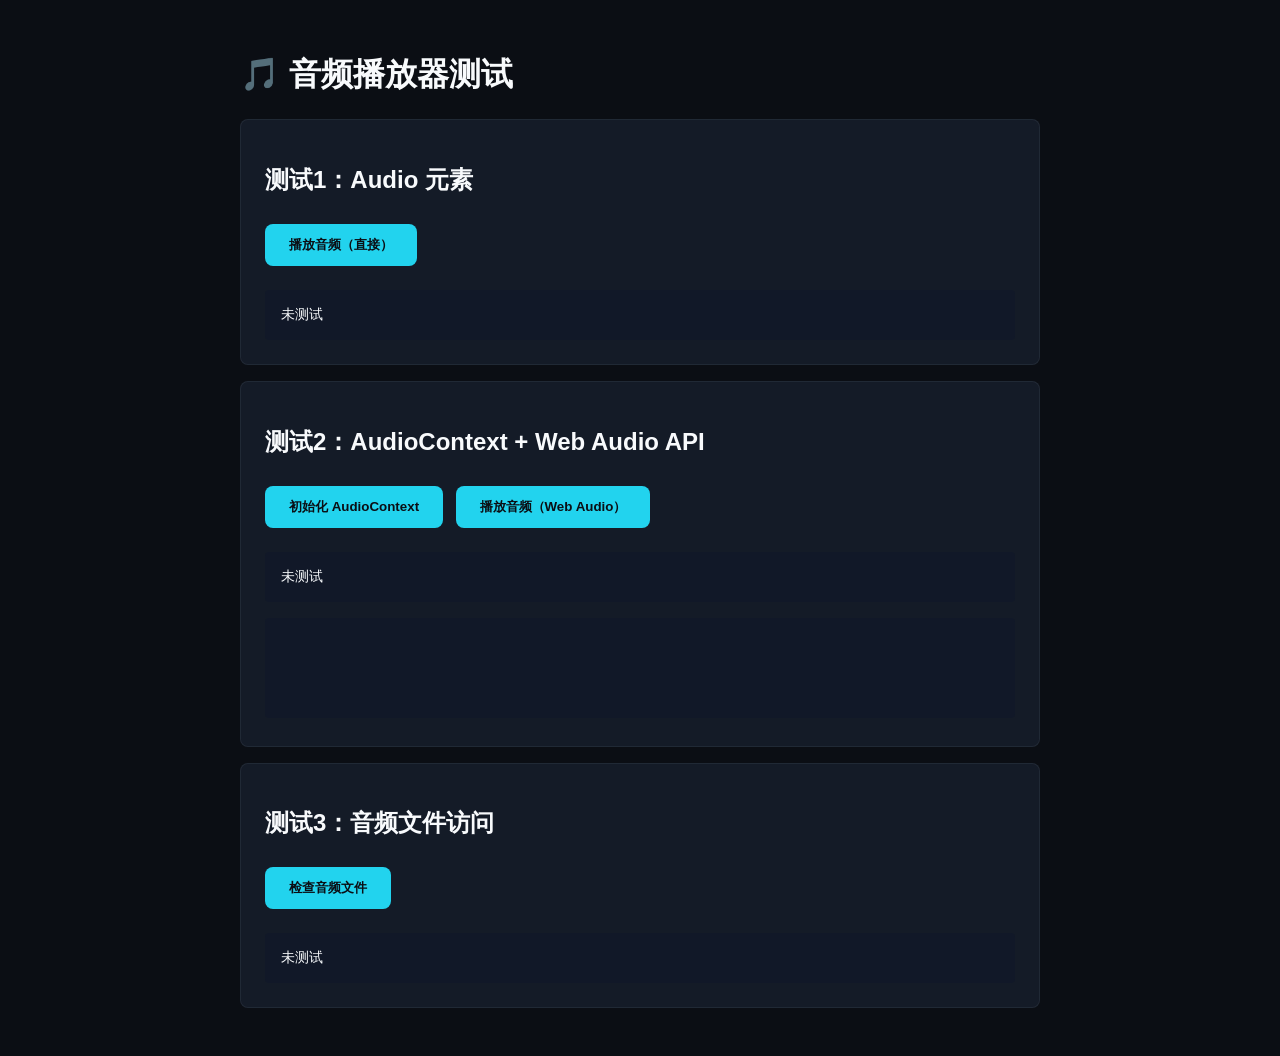
<file: test-audio.html>
<!DOCTYPE html>
<html>
<head>
    <title>音频测试 - Async25</title>
    <style>
        body {
            background: #0B0E14;
            color: #F8FAFC;
            font-family: 'Inter', sans-serif;
            padding: 2rem;
            max-width: 800px;
            margin: 0 auto;
        }
        .test-card {
            background: rgba(30, 41, 59, 0.5);
            border: 1px solid rgba(148, 163, 184, 0.1);
            border-radius: 8px;
            padding: 1.5rem;
            margin-bottom: 1rem;
        }
        button {
            background: #22D3EE;
            color: #0B0E14;
            border: none;
            padding: 0.75rem 1.5rem;
            border-radius: 8px;
            cursor: pointer;
            font-weight: 600;
            margin: 0.5rem 0.5rem 0.5rem 0;
        }
        button:hover {
            background: #4FD1C5;
        }
        .status {
            margin-top: 1rem;
            padding: 1rem;
            background: rgba(15, 23, 42, 0.5);
            border-radius: 4px;
            font-family: 'JetBrains Mono', monospace;
            font-size: 0.875rem;
        }
        .success { color: #4FD1C5; }
        .error { color: #F97316; }
        canvas {
            width: 100%;
            height: 100px;
            background: rgba(15, 23, 42, 0.5);
            border-radius: 4px;
            margin-top: 1rem;
        }
    </style>
</head>
<body>
    <h1>🎵 音频播放器测试</h1>
    
    <div class="test-card">
        <h2>测试1：Audio 元素</h2>
        <button id="test-audio">播放音频（直接）</button>
        <div class="status" id="audio-status">未测试</div>
    </div>
    
    <div class="test-card">
        <h2>测试2：AudioContext + Web Audio API</h2>
        <button id="test-context">初始化 AudioContext</button>
        <button id="test-play">播放音频（Web Audio）</button>
        <div class="status" id="context-status">未测试</div>
        <canvas id="visualizer"></canvas>
    </div>
    
    <div class="test-card">
        <h2>测试3：音频文件访问</h2>
        <button id="test-files">检查音频文件</button>
        <div class="status" id="files-status">未测试</div>
    </div>

    <script>
        let audio = null;
        let audioContext = null;
        let analyser = null;
        let source = null;
        
        // Test 1: Direct audio playback
        document.getElementById('test-audio').addEventListener('click', async () => {
            const status = document.getElementById('audio-status');
            try {
                audio = new Audio('music/DAMIDAMI.m4a');
                audio.volume = 0.5;
                await audio.play();
                status.innerHTML = '<span class="success">✅ 直接播放成功！音频正在播放...</span>';
                
                setTimeout(() => {
                    audio.pause();
                    status.innerHTML += '<br><span class="success">✅ 已暂停</span>';
                }, 3000);
            } catch (error) {
                status.innerHTML = `<span class="error">❌ 错误: ${error.message}</span>`;
            }
        });
        
        // Test 2: AudioContext initialization
        document.getElementById('test-context').addEventListener('click', () => {
            const status = document.getElementById('context-status');
            try {
                audioContext = new (window.AudioContext || window.webkitAudioContext)();
                analyser = audioContext.createAnalyser();
                analyser.fftSize = 256;
                
                status.innerHTML = `
                    <span class="success">✅ AudioContext 创建成功</span><br>
                    - State: ${audioContext.state}<br>
                    - Sample Rate: ${audioContext.sampleRate} Hz<br>
                    - FFT Size: ${analyser.fftSize}
                `;
                
                startVisualizer();
            } catch (error) {
                status.innerHTML = `<span class="error">❌ 错误: ${error.message}</span>`;
            }
        });
        
        // Test 2: Web Audio playback
        document.getElementById('test-play').addEventListener('click', async () => {
            const status = document.getElementById('context-status');
            
            if (!audioContext) {
                status.innerHTML = '<span class="error">❌ 请先初始化 AudioContext</span>';
                return;
            }
            
            try {
                if (audio) {
                    audio.pause();
                }
                
                audio = new Audio('music/DAMIDAMI.m4a');
                audio.crossOrigin = "anonymous";
                audio.volume = 0.5;
                
                // Create source only once
                if (!source) {
                    source = audioContext.createMediaElementSource(audio);
                    source.connect(analyser);
                    analyser.connect(audioContext.destination);
                }
                
                // Resume AudioContext if suspended
                if (audioContext.state === 'suspended') {
                    await audioContext.resume();
                }
                
                await audio.play();
                
                status.innerHTML = `
                    <span class="success">✅ Web Audio API 播放成功！</span><br>
                    - AudioContext State: ${audioContext.state}<br>
                    - Audio Duration: ${audio.duration.toFixed(2)}s<br>
                    - Analyser Connected: Yes<br>
                    - 频谱可视化：运行中...
                `;
                
                setTimeout(() => {
                    audio.pause();
                    status.innerHTML += '<br><span class="success">✅ 已暂停</span>';
                }, 5000);
            } catch (error) {
                status.innerHTML = `<span class="error">❌ 错误: ${error.message}</span>`;
            }
        });
        
        // Visualizer
        function startVisualizer() {
            const canvas = document.getElementById('visualizer');
            const ctx = canvas.getContext('2d');
            canvas.width = canvas.offsetWidth;
            canvas.height = 100;
            
            const bufferLength = analyser.frequencyBinCount;
            const dataArray = new Uint8Array(bufferLength);
            
            function draw() {
                requestAnimationFrame(draw);
                
                ctx.fillStyle = 'rgba(15, 23, 42, 0.3)';
                ctx.fillRect(0, 0, canvas.width, canvas.height);
                
                analyser.getByteFrequencyData(dataArray);
                
                const barWidth = canvas.width / bufferLength * 2.5;
                let x = 0;
                
                for (let i = 0; i < bufferLength; i++) {
                    const barHeight = (dataArray[i] / 255) * canvas.height * 0.8;
                    
                    const gradient = ctx.createLinearGradient(0, canvas.height - barHeight, 0, canvas.height);
                    gradient.addColorStop(0, '#22D3EE');
                    gradient.addColorStop(1, '#4FD1C5');
                    
                    ctx.fillStyle = gradient;
                    ctx.fillRect(x, canvas.height - barHeight, barWidth - 1, barHeight);
                    
                    x += barWidth;
                }
            }
            
            draw();
        }
        
        // Test 3: File access
        document.getElementById('test-files').addEventListener('click', async () => {
            const status = document.getElementById('files-status');
            const files = [
                'music/DAMIDAMI.m4a',
                'music/不虚此行.m4a',
                'music/You\'re Not Supposed to Be Here.m4a'
            ];
            
            status.innerHTML = '<span>检查中...</span>';
            
            const results = await Promise.all(files.map(async (file) => {
                try {
                    const response = await fetch(file, { method: 'HEAD' });
                    const size = response.headers.get('content-length');
                    const type = response.headers.get('content-type');
                    return {
                        file,
                        ok: response.ok,
                        size: size ? (parseInt(size) / 1024 / 1024).toFixed(2) + ' MB' : 'Unknown',
                        type
                    };
                } catch (error) {
                    return {
                        file,
                        ok: false,
                        error: error.message
                    };
                }
            }));
            
            let html = '';
            results.forEach(r => {
                if (r.ok) {
                    html += `<span class="success">✅ ${r.file.split('/')[1]} (${r.size}, ${r.type})</span><br>`;
                } else {
                    html += `<span class="error">❌ ${r.file.split('/')[1]}: ${r.error}</span><br>`;
                }
            });
            
            status.innerHTML = html;
        });
    </script>
</body>
</html>
</file>
